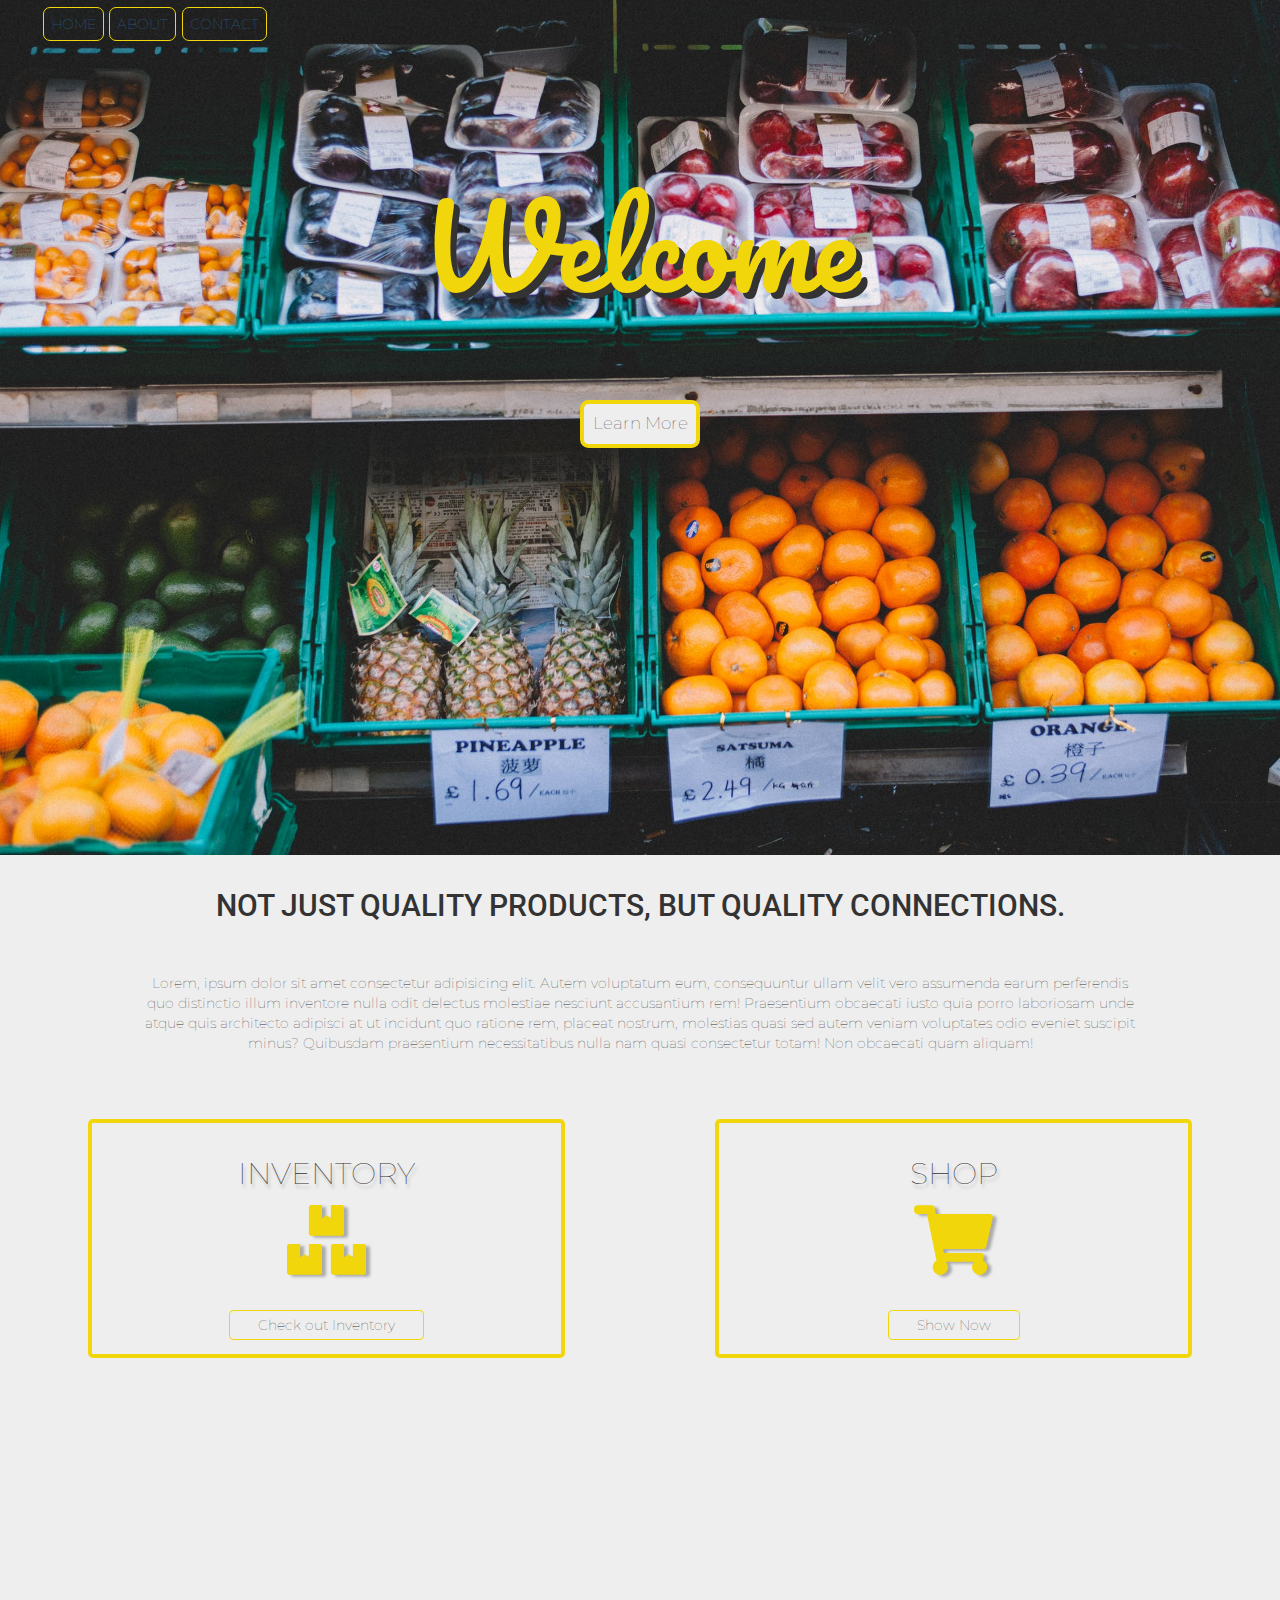
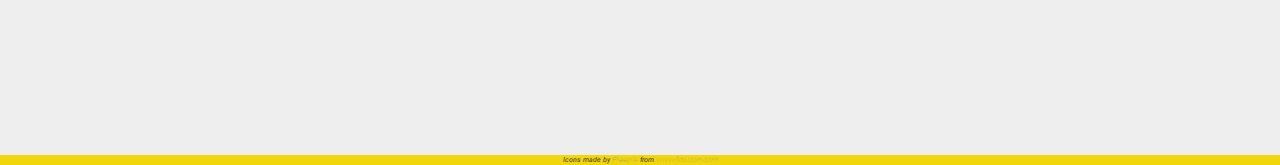
<file: directory/public/index.html>
<!DOCTYPE html>
<html lang="en">
<head>
    <meta charset="UTF-8">
    <meta name="viewport" content="width=device-width, initial-scale=1.0">
    <meta http-equiv="X-UA-Compatible" content="ie=edge">
    <title></title>
    <link rel="stylesheet" href="../../css/all.min.css">
    <link rel="stylesheet" href="../../css/bootstrap.min.css">
    <link rel="stylesheet" href="../../css/styles.css">
</head>
<body>
    <header>
        <nav>
            <ul> 
                <!-- JAVASCRIPT IS PROVIDING LINKS -->
            </ul>
        </nav>
        <section id="hero" class="center_center">
            <div>
                <h1>Welcome</h1>
                <button class="main_button">learn more</button>
            </div>
        </section>
    </header>
    <main id="content">
        <section class="center_center">
            <h2 class="text-uppercase text-center">Not just quality products, but quality connections.</h2>
            <hr>
            <p>Lorem, ipsum dolor sit amet consectetur adipisicing elit. Autem voluptatum eum, consequuntur ullam velit vero assumenda earum perferendis quo distinctio illum inventore nulla odit delectus molestiae nesciunt accusantium rem! Praesentium obcaecati iusto quia porro laboriosam unde atque quis architecto adipisci at ut incidunt quo ratione rem, placeat nostrum, molestias quasi sed autem veniam voluptates odio eveniet suscipit minus? Quibusdam praesentium necessitatibus nulla nam quasi consectetur totam! Non obcaecati quam aliquam!</p>
        </section>
        <div class="row">
            <section id="cards" class="col-md-12">
                <div class="col-md-6">
                    <div class="card center_center">
                        <h2>Inventory</h2>
                        <i class="fas fa-boxes fa-5x"></i>
                        <a href="../inventory.html" role="button">Check out Inventory</a>
                    </div>
                </div>
                <div class="col-md-6">
                    <div class="card center_center">
                        <h2>Shop</h2>
                        <i class="fas fa-shopping-cart fa-5x"></i>
                        <a href="../shopping-cart.html" role="button">Show Now</a>
                    </div>
                </div>
            </section>
        </div>
    </main>
    <footer class="center_center">
        <small id="iconsCredit">
            Icons made by <a href="https://www.flaticon.com/authors/freepik" title="Freepik">Freepik</a>
            from <a href="https://www.flaticon.com/" title="Flaticon">www.flaticon.com</a>
        </small>
    </footer>
    
    <script src="https://ajax.googleapis.com/ajax/libs/jquery/1.12.4/jquery.min.js"></script>
    <script src="../../js/app.js"></script>
</body>
</html>
</file>
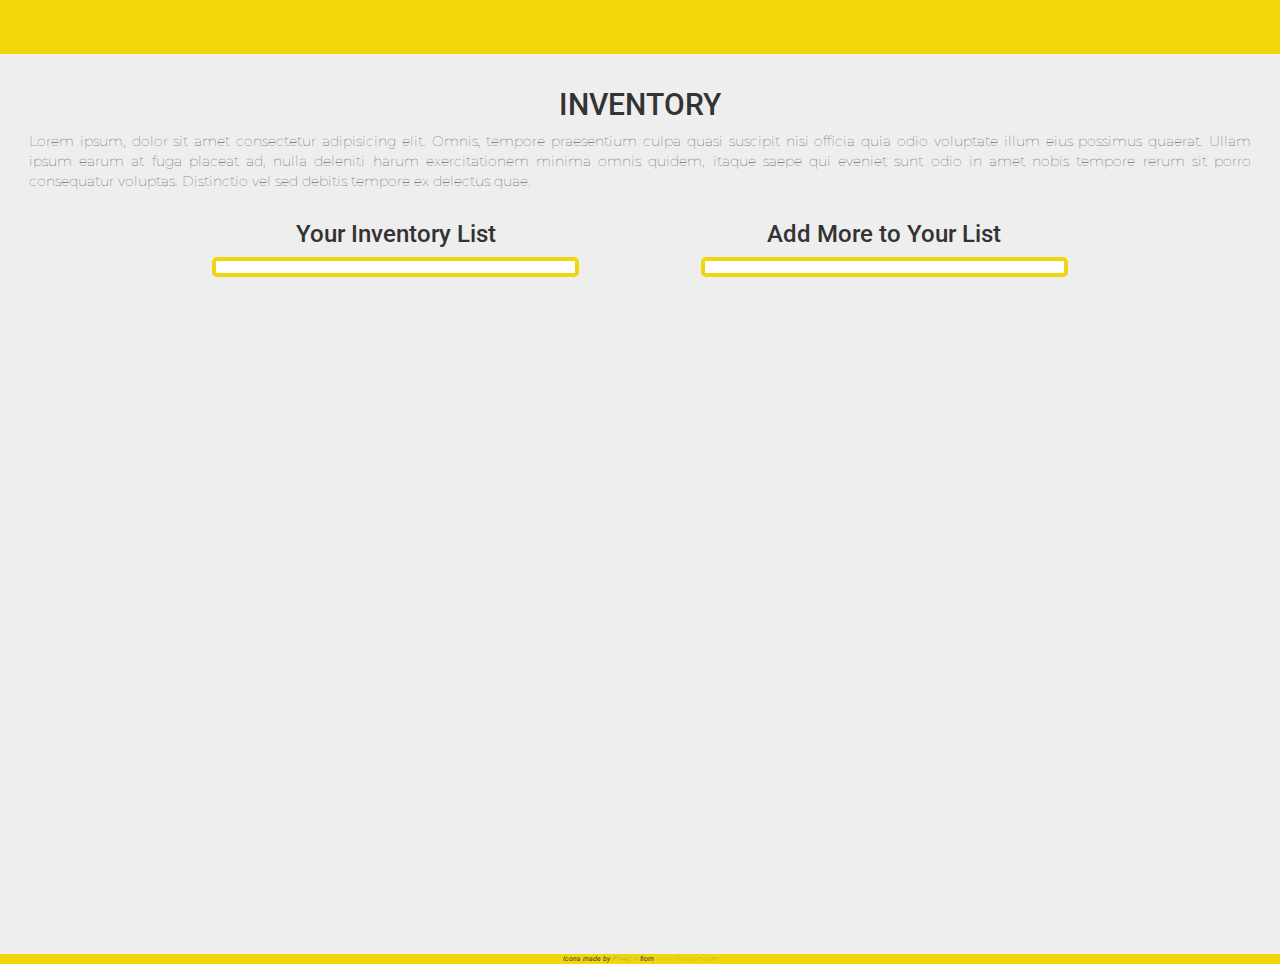
<file: directory/inventory.html>
<!DOCTYPE html>
<html lang="en">
    <head>
        <meta charset="UTF-8">
        <meta name="viewport" content="width=device-width, initial-scale=1.0">
        <meta http-equiv="X-UA-Compatible" content="ie=edge">
        <title></title>
        <link rel="stylesheet" href="../css/all.min.css">
        <link rel="stylesheet" href="../css/bootstrap.min.css">
        <link rel="stylesheet" href="../css/styles.css">
        <link rel="stylesheet" href="../css/inventory.css">
    </head>
    <body>
        <header>
            <nav>
                <ul>
                    <!-- JAVASCRIPT IS PROVIDING LINKS -->
                </ul>
            </nav>
        </header>
        <main id="content">
            <div class="col-md-12">
                <h2 class="text-center">INVENTORY</h2>
                <p class="text-justify">Lorem ipsum, dolor sit amet consectetur adipisicing elit. Omnis, tempore praesentium culpa quasi suscipit nisi officia quia odio voluptate illum eius possimus quaerat. Ullam ipsum earum at fuga placeat ad, nulla deleniti harum exercitationem minima omnis quidem, itaque saepe qui eveniet sunt odio in amet nobis tempore rerum sit porro consequatur voluptas. Distinctio vel sed debitis tempore ex delectus quae.</p>
                <section class="row" id="inventory">
                    <div class="col-md-6">
                        <h3 class="text-center">Your Inventory List</h3>
                        <div class="card" id="inventoryList">
                            
                        </div>
                    </div>
                    <div class="col-md-6">
                        <h3 class="text-center">Add More to Your List</h3>
                        <div class="card" id="inventoryForm">
                            
                        </div>
                    </div>
                </section>
            </div>
        </main>
        <footer class="center_center">
            <small id="iconsCredit">
                Icons made by <a href="https://www.flaticon.com/authors/freepik" title="Freepik">Freepik</a>
                from <a href="https://www.flaticon.com/" title="Flaticon">www.flaticon.com</a>
            </small>
        </footer>
        <script src="https://ajax.googleapis.com/ajax/libs/jquery/1.12.4/jquery.min.js"></script>
        <script src="../js/inventory.js"></script>
    </body>
</html>
</file>
<file: css/styles.css>
@import url('https://fonts.googleapis.com/css?family=Pacifico|Montserrat|Roboto&display=swap');

:root {
    --main_font: 'Roboto',
        sans-serif;
    --heading_font: 'Pacifico',
        cursive;
    --special_font: 'Montserrat',
    sans-serif;
    --main_color: #f1d60c;
    --accent_color: #eee;
    --big_text_shadow: 6px 6px 0px #333;
}

body {
    font-family: var(--main_font);
    top: 0;
    margin: 0;
    padding: 0;
    background-color: var(--accent_color);
}

 main#content, footer{
     width: 100%;
     margin: auto;
 }
main#content {
    height: 100vh;
    padding: 1em;
}
main section {
    text-align: justify;
    font-size: 1em;
    width: 80%;
    margin: auto;
}
main p {
    font-family: var(--special_font);
}
footer {
    background-color: var(--main_color);
}


#hero h1 {
    font-family: var(--heading_font);
    color: var(--main_color);
    font-size: 8em;
    text-shadow: var(--big_text_shadow);
    margin-top: -2em;
}

.card a {
    color: inherit;
    border: 0.1em solid var(--main_color);
    border-radius: 0.3em;
    color: #333;
    padding: 0.3em 2em;
    margin: 0 1em;
    display: grid;
}

.card a:hover {
    transform: scale(1.2);
    transition: all 0.25s 80ms;
    opacity: 0.5;
    border: 0.05em solid #333;
}
ul,
li, 
a, a:hover
 {
    list-style: none;
    text-decoration: none;
    
}

.center_center {
    display: grid;
    justify-content: center;
    align-items: center;
    text-align: center;
}

.main_button {
    font-family: 'Montserrat',
        sans-serif;
    border: 0.25em solid var(--main_color);
    border-radius: 0.5em;
    font-size: 1.2em;
    padding: 0.5em;
    text-transform: capitalize;
    background-color: var(--accent_color);
    transition: transform 0.5s 80ms;
}

.main_button:hover {
    transform: scale(1.10);
}

.nav_link {
    border: 1px solid var(--main_color);
    border-radius: 0.5em;
    text-transform: uppercase;
    color: var(--accent_color);
}

#iconsCredit {
    font-size: 0.5em;
    font-style: italic;
}

#hero {
    height: 95vh;
    width: 100%;
    background-image: url('../img/hero_2.jpeg');
    background-size: cover;
    display: grid;
    justify-content: center;
    align-items: center;
}

header .main_button {
    margin-top: 5em;
}

nav ul {
    position: absolute;
    top: 1em;
}

nav ul li {
    display: inline;
    margin: 0.2em 0.2em;
    padding: 0.5em;
    color: #fff;
}

nav ul li,
.nav_link,
.main_button,
p,
.card h2,
a, a:hover {
    font-weight: 100;
    font-family: var(--special_font);
}

i {
    color: var(--main_color);
    text-shadow: 4px 2px 3px #aaa;
    margin-bottom: 0.5em;
}
#cards {
    height: auto;
    padding: 1em;
    margin-top: 3em;
}
.card {
    border: 0.3em solid var(--main_color);
    border-radius: 5px;
    padding: 1em;
    width: 80%;
    margin: auto;
    text-align: center;
}

.card h2 {
    font-family: var(--special_font);
    text-transform: uppercase;
    text-shadow: 2px 4px 3px #aaa;
    margin-bottom: 0.5em;
}


/* .card {
    animation: bouncing 0.5s 0s infinite alternate both; /*cubic-bezier(0.1, 0.25, 0.1, 1)
}
*/

@keyframes bouncing {
    0% {
        bottom: 0;
        box-shadow: 0 0 5px rgba(0, 0, 0, 0.5);
    }

    100% {
        bottom: 50px;
        box-shadow: 0 50px 50px rgba(0, 0, 0, 0.1);
    }
}
</file>
<file: css/inventory.css>
header {
    height: 6vh;
    background-color: var(--main_color);
}
#inventory {
    margin: auto;
}
#inventory .card {
    max-height: 60vh;
    background-color: #fff;
    overflow: scroll;
    padding: 0.4em;
}

 .box {
    background-color: var(--accent_color);
    border: 1px solid #333;
}
</file>
<file: css/all.min.css>
.fa,.fab,.fal,.far,.fas{-moz-osx-font-smoothing:grayscale;-webkit-font-smoothing:antialiased;display:inline-block;font-style:normal;font-variant:normal;text-rendering:auto;line-height:1}.fa-lg{font-size:1.33333em;line-height:.75em;vertical-align:-.0667em}.fa-xs{font-size:.75em}.fa-sm{font-size:.875em}.fa-1x{font-size:1em}.fa-2x{font-size:2em}.fa-3x{font-size:3em}.fa-4x{font-size:4em}.fa-5x{font-size:5em}.fa-6x{font-size:6em}.fa-7x{font-size:7em}.fa-8x{font-size:8em}.fa-9x{font-size:9em}.fa-10x{font-size:10em}.fa-fw{text-align:center;width:1.25em}.fa-ul{list-style-type:none;margin-left:2.5em;padding-left:0}.fa-ul>li{position:relative}.fa-li{left:-2em;position:absolute;text-align:center;width:2em;line-height:inherit}.fa-border{border:.08em solid #eee;border-radius:.1em;padding:.2em .25em .15em}.fa-pull-left{float:left}.fa-pull-right{float:right}.fa.fa-pull-left,.fab.fa-pull-left,.fal.fa-pull-left,.far.fa-pull-left,.fas.fa-pull-left{margin-right:.3em}.fa.fa-pull-right,.fab.fa-pull-right,.fal.fa-pull-right,.far.fa-pull-right,.fas.fa-pull-right{margin-left:.3em}.fa-spin{animation:fa-spin 2s infinite linear}.fa-pulse{animation:fa-spin 1s infinite steps(8)}@keyframes fa-spin{0%{transform:rotate(0deg)}to{transform:rotate(1turn)}}.fa-rotate-90{-ms-filter:"progid:DXImageTransform.Microsoft.BasicImage(rotation=1)";transform:rotate(90deg)}.fa-rotate-180{-ms-filter:"progid:DXImageTransform.Microsoft.BasicImage(rotation=2)";transform:rotate(180deg)}.fa-rotate-270{-ms-filter:"progid:DXImageTransform.Microsoft.BasicImage(rotation=3)";transform:rotate(270deg)}.fa-flip-horizontal{-ms-filter:"progid:DXImageTransform.Microsoft.BasicImage(rotation=0, mirror=1)";transform:scaleX(-1)}.fa-flip-vertical{transform:scaleY(-1)}.fa-flip-horizontal.fa-flip-vertical,.fa-flip-vertical{-ms-filter:"progid:DXImageTransform.Microsoft.BasicImage(rotation=2, mirror=1)"}.fa-flip-horizontal.fa-flip-vertical{transform:scale(-1)}:root .fa-flip-horizontal,:root .fa-flip-vertical,:root .fa-rotate-90,:root .fa-rotate-180,:root .fa-rotate-270{filter:none}.fa-stack{display:inline-block;height:2em;line-height:2em;position:relative;vertical-align:middle;width:2.5em}.fa-stack-1x,.fa-stack-2x{left:0;position:absolute;text-align:center;width:100%}.fa-stack-1x{line-height:inherit}.fa-stack-2x{font-size:2em}.fa-inverse{color:#fff}.fa-500px:before{content:"\f26e"}.fa-accessible-icon:before{content:"\f368"}.fa-accusoft:before{content:"\f369"}.fa-acquisitions-incorporated:before{content:"\f6af"}.fa-ad:before{content:"\f641"}.fa-address-book:before{content:"\f2b9"}.fa-address-card:before{content:"\f2bb"}.fa-adjust:before{content:"\f042"}.fa-adn:before{content:"\f170"}.fa-adobe:before{content:"\f778"}.fa-adversal:before{content:"\f36a"}.fa-affiliatetheme:before{content:"\f36b"}.fa-air-freshener:before{content:"\f5d0"}.fa-algolia:before{content:"\f36c"}.fa-align-center:before{content:"\f037"}.fa-align-justify:before{content:"\f039"}.fa-align-left:before{content:"\f036"}.fa-align-right:before{content:"\f038"}.fa-alipay:before{content:"\f642"}.fa-allergies:before{content:"\f461"}.fa-amazon:before{content:"\f270"}.fa-amazon-pay:before{content:"\f42c"}.fa-ambulance:before{content:"\f0f9"}.fa-american-sign-language-interpreting:before{content:"\f2a3"}.fa-amilia:before{content:"\f36d"}.fa-anchor:before{content:"\f13d"}.fa-android:before{content:"\f17b"}.fa-angellist:before{content:"\f209"}.fa-angle-double-down:before{content:"\f103"}.fa-angle-double-left:before{content:"\f100"}.fa-angle-double-right:before{content:"\f101"}.fa-angle-double-up:before{content:"\f102"}.fa-angle-down:before{content:"\f107"}.fa-angle-left:before{content:"\f104"}.fa-angle-right:before{content:"\f105"}.fa-angle-up:before{content:"\f106"}.fa-angry:before{content:"\f556"}.fa-angrycreative:before{content:"\f36e"}.fa-angular:before{content:"\f420"}.fa-ankh:before{content:"\f644"}.fa-app-store:before{content:"\f36f"}.fa-app-store-ios:before{content:"\f370"}.fa-apper:before{content:"\f371"}.fa-apple:before{content:"\f179"}.fa-apple-alt:before{content:"\f5d1"}.fa-apple-pay:before{content:"\f415"}.fa-archive:before{content:"\f187"}.fa-archway:before{content:"\f557"}.fa-arrow-alt-circle-down:before{content:"\f358"}.fa-arrow-alt-circle-left:before{content:"\f359"}.fa-arrow-alt-circle-right:before{content:"\f35a"}.fa-arrow-alt-circle-up:before{content:"\f35b"}.fa-arrow-circle-down:before{content:"\f0ab"}.fa-arrow-circle-left:before{content:"\f0a8"}.fa-arrow-circle-right:before{content:"\f0a9"}.fa-arrow-circle-up:before{content:"\f0aa"}.fa-arrow-down:before{content:"\f063"}.fa-arrow-left:before{content:"\f060"}.fa-arrow-right:before{content:"\f061"}.fa-arrow-up:before{content:"\f062"}.fa-arrows-alt:before{content:"\f0b2"}.fa-arrows-alt-h:before{content:"\f337"}.fa-arrows-alt-v:before{content:"\f338"}.fa-artstation:before{content:"\f77a"}.fa-assistive-listening-systems:before{content:"\f2a2"}.fa-asterisk:before{content:"\f069"}.fa-asymmetrik:before{content:"\f372"}.fa-at:before{content:"\f1fa"}.fa-atlas:before{content:"\f558"}.fa-atlassian:before{content:"\f77b"}.fa-atom:before{content:"\f5d2"}.fa-audible:before{content:"\f373"}.fa-audio-description:before{content:"\f29e"}.fa-autoprefixer:before{content:"\f41c"}.fa-avianex:before{content:"\f374"}.fa-aviato:before{content:"\f421"}.fa-award:before{content:"\f559"}.fa-aws:before{content:"\f375"}.fa-baby:before{content:"\f77c"}.fa-baby-carriage:before{content:"\f77d"}.fa-backspace:before{content:"\f55a"}.fa-backward:before{content:"\f04a"}.fa-balance-scale:before{content:"\f24e"}.fa-ban:before{content:"\f05e"}.fa-band-aid:before{content:"\f462"}.fa-bandcamp:before{content:"\f2d5"}.fa-barcode:before{content:"\f02a"}.fa-bars:before{content:"\f0c9"}.fa-baseball-ball:before{content:"\f433"}.fa-basketball-ball:before{content:"\f434"}.fa-bath:before{content:"\f2cd"}.fa-battery-empty:before{content:"\f244"}.fa-battery-full:before{content:"\f240"}.fa-battery-half:before{content:"\f242"}.fa-battery-quarter:before{content:"\f243"}.fa-battery-three-quarters:before{content:"\f241"}.fa-bed:before{content:"\f236"}.fa-beer:before{content:"\f0fc"}.fa-behance:before{content:"\f1b4"}.fa-behance-square:before{content:"\f1b5"}.fa-bell:before{content:"\f0f3"}.fa-bell-slash:before{content:"\f1f6"}.fa-bezier-curve:before{content:"\f55b"}.fa-bible:before{content:"\f647"}.fa-bicycle:before{content:"\f206"}.fa-bimobject:before{content:"\f378"}.fa-binoculars:before{content:"\f1e5"}.fa-biohazard:before{content:"\f780"}.fa-birthday-cake:before{content:"\f1fd"}.fa-bitbucket:before{content:"\f171"}.fa-bitcoin:before{content:"\f379"}.fa-bity:before{content:"\f37a"}.fa-black-tie:before{content:"\f27e"}.fa-blackberry:before{content:"\f37b"}.fa-blender:before{content:"\f517"}.fa-blender-phone:before{content:"\f6b6"}.fa-blind:before{content:"\f29d"}.fa-blog:before{content:"\f781"}.fa-blogger:before{content:"\f37c"}.fa-blogger-b:before{content:"\f37d"}.fa-bluetooth:before{content:"\f293"}.fa-bluetooth-b:before{content:"\f294"}.fa-bold:before{content:"\f032"}.fa-bolt:before{content:"\f0e7"}.fa-bomb:before{content:"\f1e2"}.fa-bone:before{content:"\f5d7"}.fa-bong:before{content:"\f55c"}.fa-book:before{content:"\f02d"}.fa-book-dead:before{content:"\f6b7"}.fa-book-open:before{content:"\f518"}.fa-book-reader:before{content:"\f5da"}.fa-bookmark:before{content:"\f02e"}.fa-bowling-ball:before{content:"\f436"}.fa-box:before{content:"\f466"}.fa-box-open:before{content:"\f49e"}.fa-boxes:before{content:"\f468"}.fa-braille:before{content:"\f2a1"}.fa-brain:before{content:"\f5dc"}.fa-briefcase:before{content:"\f0b1"}.fa-briefcase-medical:before{content:"\f469"}.fa-broadcast-tower:before{content:"\f519"}.fa-broom:before{content:"\f51a"}.fa-brush:before{content:"\f55d"}.fa-btc:before{content:"\f15a"}.fa-bug:before{content:"\f188"}.fa-building:before{content:"\f1ad"}.fa-bullhorn:before{content:"\f0a1"}.fa-bullseye:before{content:"\f140"}.fa-burn:before{content:"\f46a"}.fa-buromobelexperte:before{content:"\f37f"}.fa-bus:before{content:"\f207"}.fa-bus-alt:before{content:"\f55e"}.fa-business-time:before{content:"\f64a"}.fa-buysellads:before{content:"\f20d"}.fa-calculator:before{content:"\f1ec"}.fa-calendar:before{content:"\f133"}.fa-calendar-alt:before{content:"\f073"}.fa-calendar-check:before{content:"\f274"}.fa-calendar-day:before{content:"\f783"}.fa-calendar-minus:before{content:"\f272"}.fa-calendar-plus:before{content:"\f271"}.fa-calendar-times:before{content:"\f273"}.fa-calendar-week:before{content:"\f784"}.fa-camera:before{content:"\f030"}.fa-camera-retro:before{content:"\f083"}.fa-campground:before{content:"\f6bb"}.fa-canadian-maple-leaf:before{content:"\f785"}.fa-candy-cane:before{content:"\f786"}.fa-cannabis:before{content:"\f55f"}.fa-capsules:before{content:"\f46b"}.fa-car:before{content:"\f1b9"}.fa-car-alt:before{content:"\f5de"}.fa-car-battery:before{content:"\f5df"}.fa-car-crash:before{content:"\f5e1"}.fa-car-side:before{content:"\f5e4"}.fa-caret-down:before{content:"\f0d7"}.fa-caret-left:before{content:"\f0d9"}.fa-caret-right:before{content:"\f0da"}.fa-caret-square-down:before{content:"\f150"}.fa-caret-square-left:before{content:"\f191"}.fa-caret-square-right:before{content:"\f152"}.fa-caret-square-up:before{content:"\f151"}.fa-caret-up:before{content:"\f0d8"}.fa-carrot:before{content:"\f787"}.fa-cart-arrow-down:before{content:"\f218"}.fa-cart-plus:before{content:"\f217"}.fa-cash-register:before{content:"\f788"}.fa-cat:before{content:"\f6be"}.fa-cc-amazon-pay:before{content:"\f42d"}.fa-cc-amex:before{content:"\f1f3"}.fa-cc-apple-pay:before{content:"\f416"}.fa-cc-diners-club:before{content:"\f24c"}.fa-cc-discover:before{content:"\f1f2"}.fa-cc-jcb:before{content:"\f24b"}.fa-cc-mastercard:before{content:"\f1f1"}.fa-cc-paypal:before{content:"\f1f4"}.fa-cc-stripe:before{content:"\f1f5"}.fa-cc-visa:before{content:"\f1f0"}.fa-centercode:before{content:"\f380"}.fa-centos:before{content:"\f789"}.fa-certificate:before{content:"\f0a3"}.fa-chair:before{content:"\f6c0"}.fa-chalkboard:before{content:"\f51b"}.fa-chalkboard-teacher:before{content:"\f51c"}.fa-charging-station:before{content:"\f5e7"}.fa-chart-area:before{content:"\f1fe"}.fa-chart-bar:before{content:"\f080"}.fa-chart-line:before{content:"\f201"}.fa-chart-pie:before{content:"\f200"}.fa-check:before{content:"\f00c"}.fa-check-circle:before{content:"\f058"}.fa-check-double:before{content:"\f560"}.fa-check-square:before{content:"\f14a"}.fa-chess:before{content:"\f439"}.fa-chess-bishop:before{content:"\f43a"}.fa-chess-board:before{content:"\f43c"}.fa-chess-king:before{content:"\f43f"}.fa-chess-knight:before{content:"\f441"}.fa-chess-pawn:before{content:"\f443"}.fa-chess-queen:before{content:"\f445"}.fa-chess-rook:before{content:"\f447"}.fa-chevron-circle-down:before{content:"\f13a"}.fa-chevron-circle-left:before{content:"\f137"}.fa-chevron-circle-right:before{content:"\f138"}.fa-chevron-circle-up:before{content:"\f139"}.fa-chevron-down:before{content:"\f078"}.fa-chevron-left:before{content:"\f053"}.fa-chevron-right:before{content:"\f054"}.fa-chevron-up:before{content:"\f077"}.fa-child:before{content:"\f1ae"}.fa-chrome:before{content:"\f268"}.fa-church:before{content:"\f51d"}.fa-circle:before{content:"\f111"}.fa-circle-notch:before{content:"\f1ce"}.fa-city:before{content:"\f64f"}.fa-clipboard:before{content:"\f328"}.fa-clipboard-check:before{content:"\f46c"}.fa-clipboard-list:before{content:"\f46d"}.fa-clock:before{content:"\f017"}.fa-clone:before{content:"\f24d"}.fa-closed-captioning:before{content:"\f20a"}.fa-cloud:before{content:"\f0c2"}.fa-cloud-download-alt:before{content:"\f381"}.fa-cloud-meatball:before{content:"\f73b"}.fa-cloud-moon:before{content:"\f6c3"}.fa-cloud-moon-rain:before{content:"\f73c"}.fa-cloud-rain:before{content:"\f73d"}.fa-cloud-showers-heavy:before{content:"\f740"}.fa-cloud-sun:before{content:"\f6c4"}.fa-cloud-sun-rain:before{content:"\f743"}.fa-cloud-upload-alt:before{content:"\f382"}.fa-cloudscale:before{content:"\f383"}.fa-cloudsmith:before{content:"\f384"}.fa-cloudversify:before{content:"\f385"}.fa-cocktail:before{content:"\f561"}.fa-code:before{content:"\f121"}.fa-code-branch:before{content:"\f126"}.fa-codepen:before{content:"\f1cb"}.fa-codiepie:before{content:"\f284"}.fa-coffee:before{content:"\f0f4"}.fa-cog:before{content:"\f013"}.fa-cogs:before{content:"\f085"}.fa-coins:before{content:"\f51e"}.fa-columns:before{content:"\f0db"}.fa-comment:before{content:"\f075"}.fa-comment-alt:before{content:"\f27a"}.fa-comment-dollar:before{content:"\f651"}.fa-comment-dots:before{content:"\f4ad"}.fa-comment-slash:before{content:"\f4b3"}.fa-comments:before{content:"\f086"}.fa-comments-dollar:before{content:"\f653"}.fa-compact-disc:before{content:"\f51f"}.fa-compass:before{content:"\f14e"}.fa-compress:before{content:"\f066"}.fa-compress-arrows-alt:before{content:"\f78c"}.fa-concierge-bell:before{content:"\f562"}.fa-confluence:before{content:"\f78d"}.fa-connectdevelop:before{content:"\f20e"}.fa-contao:before{content:"\f26d"}.fa-cookie:before{content:"\f563"}.fa-cookie-bite:before{content:"\f564"}.fa-copy:before{content:"\f0c5"}.fa-copyright:before{content:"\f1f9"}.fa-couch:before{content:"\f4b8"}.fa-cpanel:before{content:"\f388"}.fa-creative-commons:before{content:"\f25e"}.fa-creative-commons-by:before{content:"\f4e7"}.fa-creative-commons-nc:before{content:"\f4e8"}.fa-creative-commons-nc-eu:before{content:"\f4e9"}.fa-creative-commons-nc-jp:before{content:"\f4ea"}.fa-creative-commons-nd:before{content:"\f4eb"}.fa-creative-commons-pd:before{content:"\f4ec"}.fa-creative-commons-pd-alt:before{content:"\f4ed"}.fa-creative-commons-remix:before{content:"\f4ee"}.fa-creative-commons-sa:before{content:"\f4ef"}.fa-creative-commons-sampling:before{content:"\f4f0"}.fa-creative-commons-sampling-plus:before{content:"\f4f1"}.fa-creative-commons-share:before{content:"\f4f2"}.fa-creative-commons-zero:before{content:"\f4f3"}.fa-credit-card:before{content:"\f09d"}.fa-critical-role:before{content:"\f6c9"}.fa-crop:before{content:"\f125"}.fa-crop-alt:before{content:"\f565"}.fa-cross:before{content:"\f654"}.fa-crosshairs:before{content:"\f05b"}.fa-crow:before{content:"\f520"}.fa-crown:before{content:"\f521"}.fa-css3:before{content:"\f13c"}.fa-css3-alt:before{content:"\f38b"}.fa-cube:before{content:"\f1b2"}.fa-cubes:before{content:"\f1b3"}.fa-cut:before{content:"\f0c4"}.fa-cuttlefish:before{content:"\f38c"}.fa-d-and-d:before{content:"\f38d"}.fa-d-and-d-beyond:before{content:"\f6ca"}.fa-dashcube:before{content:"\f210"}.fa-database:before{content:"\f1c0"}.fa-deaf:before{content:"\f2a4"}.fa-delicious:before{content:"\f1a5"}.fa-democrat:before{content:"\f747"}.fa-deploydog:before{content:"\f38e"}.fa-deskpro:before{content:"\f38f"}.fa-desktop:before{content:"\f108"}.fa-dev:before{content:"\f6cc"}.fa-deviantart:before{content:"\f1bd"}.fa-dharmachakra:before{content:"\f655"}.fa-dhl:before{content:"\f790"}.fa-diagnoses:before{content:"\f470"}.fa-diaspora:before{content:"\f791"}.fa-dice:before{content:"\f522"}.fa-dice-d20:before{content:"\f6cf"}.fa-dice-d6:before{content:"\f6d1"}.fa-dice-five:before{content:"\f523"}.fa-dice-four:before{content:"\f524"}.fa-dice-one:before{content:"\f525"}.fa-dice-six:before{content:"\f526"}.fa-dice-three:before{content:"\f527"}.fa-dice-two:before{content:"\f528"}.fa-digg:before{content:"\f1a6"}.fa-digital-ocean:before{content:"\f391"}.fa-digital-tachograph:before{content:"\f566"}.fa-directions:before{content:"\f5eb"}.fa-discord:before{content:"\f392"}.fa-discourse:before{content:"\f393"}.fa-divide:before{content:"\f529"}.fa-dizzy:before{content:"\f567"}.fa-dna:before{content:"\f471"}.fa-dochub:before{content:"\f394"}.fa-docker:before{content:"\f395"}.fa-dog:before{content:"\f6d3"}.fa-dollar-sign:before{content:"\f155"}.fa-dolly:before{content:"\f472"}.fa-dolly-flatbed:before{content:"\f474"}.fa-donate:before{content:"\f4b9"}.fa-door-closed:before{content:"\f52a"}.fa-door-open:before{content:"\f52b"}.fa-dot-circle:before{content:"\f192"}.fa-dove:before{content:"\f4ba"}.fa-download:before{content:"\f019"}.fa-draft2digital:before{content:"\f396"}.fa-drafting-compass:before{content:"\f568"}.fa-dragon:before{content:"\f6d5"}.fa-draw-polygon:before{content:"\f5ee"}.fa-dribbble:before{content:"\f17d"}.fa-dribbble-square:before{content:"\f397"}.fa-dropbox:before{content:"\f16b"}.fa-drum:before{content:"\f569"}.fa-drum-steelpan:before{content:"\f56a"}.fa-drumstick-bite:before{content:"\f6d7"}.fa-drupal:before{content:"\f1a9"}.fa-dumbbell:before{content:"\f44b"}.fa-dumpster:before{content:"\f793"}.fa-dumpster-fire:before{content:"\f794"}.fa-dungeon:before{content:"\f6d9"}.fa-dyalog:before{content:"\f399"}.fa-earlybirds:before{content:"\f39a"}.fa-ebay:before{content:"\f4f4"}.fa-edge:before{content:"\f282"}.fa-edit:before{content:"\f044"}.fa-eject:before{content:"\f052"}.fa-elementor:before{content:"\f430"}.fa-ellipsis-h:before{content:"\f141"}.fa-ellipsis-v:before{content:"\f142"}.fa-ello:before{content:"\f5f1"}.fa-ember:before{content:"\f423"}.fa-empire:before{content:"\f1d1"}.fa-envelope:before{content:"\f0e0"}.fa-envelope-open:before{content:"\f2b6"}.fa-envelope-open-text:before{content:"\f658"}.fa-envelope-square:before{content:"\f199"}.fa-envira:before{content:"\f299"}.fa-equals:before{content:"\f52c"}.fa-eraser:before{content:"\f12d"}.fa-erlang:before{content:"\f39d"}.fa-ethereum:before{content:"\f42e"}.fa-ethernet:before{content:"\f796"}.fa-etsy:before{content:"\f2d7"}.fa-euro-sign:before{content:"\f153"}.fa-exchange-alt:before{content:"\f362"}.fa-exclamation:before{content:"\f12a"}.fa-exclamation-circle:before{content:"\f06a"}.fa-exclamation-triangle:before{content:"\f071"}.fa-expand:before{content:"\f065"}.fa-expand-arrows-alt:before{content:"\f31e"}.fa-expeditedssl:before{content:"\f23e"}.fa-external-link-alt:before{content:"\f35d"}.fa-external-link-square-alt:before{content:"\f360"}.fa-eye:before{content:"\f06e"}.fa-eye-dropper:before{content:"\f1fb"}.fa-eye-slash:before{content:"\f070"}.fa-facebook:before{content:"\f09a"}.fa-facebook-f:before{content:"\f39e"}.fa-facebook-messenger:before{content:"\f39f"}.fa-facebook-square:before{content:"\f082"}.fa-fantasy-flight-games:before{content:"\f6dc"}.fa-fast-backward:before{content:"\f049"}.fa-fast-forward:before{content:"\f050"}.fa-fax:before{content:"\f1ac"}.fa-feather:before{content:"\f52d"}.fa-feather-alt:before{content:"\f56b"}.fa-fedex:before{content:"\f797"}.fa-fedora:before{content:"\f798"}.fa-female:before{content:"\f182"}.fa-fighter-jet:before{content:"\f0fb"}.fa-figma:before{content:"\f799"}.fa-file:before{content:"\f15b"}.fa-file-alt:before{content:"\f15c"}.fa-file-archive:before{content:"\f1c6"}.fa-file-audio:before{content:"\f1c7"}.fa-file-code:before{content:"\f1c9"}.fa-file-contract:before{content:"\f56c"}.fa-file-csv:before{content:"\f6dd"}.fa-file-download:before{content:"\f56d"}.fa-file-excel:before{content:"\f1c3"}.fa-file-export:before{content:"\f56e"}.fa-file-image:before{content:"\f1c5"}.fa-file-import:before{content:"\f56f"}.fa-file-invoice:before{content:"\f570"}.fa-file-invoice-dollar:before{content:"\f571"}.fa-file-medical:before{content:"\f477"}.fa-file-medical-alt:before{content:"\f478"}.fa-file-pdf:before{content:"\f1c1"}.fa-file-powerpoint:before{content:"\f1c4"}.fa-file-prescription:before{content:"\f572"}.fa-file-signature:before{content:"\f573"}.fa-file-upload:before{content:"\f574"}.fa-file-video:before{content:"\f1c8"}.fa-file-word:before{content:"\f1c2"}.fa-fill:before{content:"\f575"}.fa-fill-drip:before{content:"\f576"}.fa-film:before{content:"\f008"}.fa-filter:before{content:"\f0b0"}.fa-fingerprint:before{content:"\f577"}.fa-fire:before{content:"\f06d"}.fa-fire-alt:before{content:"\f7e4"}.fa-fire-extinguisher:before{content:"\f134"}.fa-firefox:before{content:"\f269"}.fa-first-aid:before{content:"\f479"}.fa-first-order:before{content:"\f2b0"}.fa-first-order-alt:before{content:"\f50a"}.fa-firstdraft:before{content:"\f3a1"}.fa-fish:before{content:"\f578"}.fa-fist-raised:before{content:"\f6de"}.fa-flag:before{content:"\f024"}.fa-flag-checkered:before{content:"\f11e"}.fa-flag-usa:before{content:"\f74d"}.fa-flask:before{content:"\f0c3"}.fa-flickr:before{content:"\f16e"}.fa-flipboard:before{content:"\f44d"}.fa-flushed:before{content:"\f579"}.fa-fly:before{content:"\f417"}.fa-folder:before{content:"\f07b"}.fa-folder-minus:before{content:"\f65d"}.fa-folder-open:before{content:"\f07c"}.fa-folder-plus:before{content:"\f65e"}.fa-font:before{content:"\f031"}.fa-font-awesome:before{content:"\f2b4"}.fa-font-awesome-alt:before{content:"\f35c"}.fa-font-awesome-flag:before{content:"\f425"}.fa-font-awesome-logo-full:before{content:"\f4e6"}.fa-fonticons:before{content:"\f280"}.fa-fonticons-fi:before{content:"\f3a2"}.fa-football-ball:before{content:"\f44e"}.fa-fort-awesome:before{content:"\f286"}.fa-fort-awesome-alt:before{content:"\f3a3"}.fa-forumbee:before{content:"\f211"}.fa-forward:before{content:"\f04e"}.fa-foursquare:before{content:"\f180"}.fa-free-code-camp:before{content:"\f2c5"}.fa-freebsd:before{content:"\f3a4"}.fa-frog:before{content:"\f52e"}.fa-frown:before{content:"\f119"}.fa-frown-open:before{content:"\f57a"}.fa-fulcrum:before{content:"\f50b"}.fa-funnel-dollar:before{content:"\f662"}.fa-futbol:before{content:"\f1e3"}.fa-galactic-republic:before{content:"\f50c"}.fa-galactic-senate:before{content:"\f50d"}.fa-gamepad:before{content:"\f11b"}.fa-gas-pump:before{content:"\f52f"}.fa-gavel:before{content:"\f0e3"}.fa-gem:before{content:"\f3a5"}.fa-genderless:before{content:"\f22d"}.fa-get-pocket:before{content:"\f265"}.fa-gg:before{content:"\f260"}.fa-gg-circle:before{content:"\f261"}.fa-ghost:before{content:"\f6e2"}.fa-gift:before{content:"\f06b"}.fa-gifts:before{content:"\f79c"}.fa-git:before{content:"\f1d3"}.fa-git-square:before{content:"\f1d2"}.fa-github:before{content:"\f09b"}.fa-github-alt:before{content:"\f113"}.fa-github-square:before{content:"\f092"}.fa-gitkraken:before{content:"\f3a6"}.fa-gitlab:before{content:"\f296"}.fa-gitter:before{content:"\f426"}.fa-glass-cheers:before{content:"\f79f"}.fa-glass-martini:before{content:"\f000"}.fa-glass-martini-alt:before{content:"\f57b"}.fa-glass-whiskey:before{content:"\f7a0"}.fa-glasses:before{content:"\f530"}.fa-glide:before{content:"\f2a5"}.fa-glide-g:before{content:"\f2a6"}.fa-globe:before{content:"\f0ac"}.fa-globe-africa:before{content:"\f57c"}.fa-globe-americas:before{content:"\f57d"}.fa-globe-asia:before{content:"\f57e"}.fa-globe-europe:before{content:"\f7a2"}.fa-gofore:before{content:"\f3a7"}.fa-golf-ball:before{content:"\f450"}.fa-goodreads:before{content:"\f3a8"}.fa-goodreads-g:before{content:"\f3a9"}.fa-google:before{content:"\f1a0"}.fa-google-drive:before{content:"\f3aa"}.fa-google-play:before{content:"\f3ab"}.fa-google-plus:before{content:"\f2b3"}.fa-google-plus-g:before{content:"\f0d5"}.fa-google-plus-square:before{content:"\f0d4"}.fa-google-wallet:before{content:"\f1ee"}.fa-gopuram:before{content:"\f664"}.fa-graduation-cap:before{content:"\f19d"}.fa-gratipay:before{content:"\f184"}.fa-grav:before{content:"\f2d6"}.fa-greater-than:before{content:"\f531"}.fa-greater-than-equal:before{content:"\f532"}.fa-grimace:before{content:"\f57f"}.fa-grin:before{content:"\f580"}.fa-grin-alt:before{content:"\f581"}.fa-grin-beam:before{content:"\f582"}.fa-grin-beam-sweat:before{content:"\f583"}.fa-grin-hearts:before{content:"\f584"}.fa-grin-squint:before{content:"\f585"}.fa-grin-squint-tears:before{content:"\f586"}.fa-grin-stars:before{content:"\f587"}.fa-grin-tears:before{content:"\f588"}.fa-grin-tongue:before{content:"\f589"}.fa-grin-tongue-squint:before{content:"\f58a"}.fa-grin-tongue-wink:before{content:"\f58b"}.fa-grin-wink:before{content:"\f58c"}.fa-grip-horizontal:before{content:"\f58d"}.fa-grip-lines:before{content:"\f7a4"}.fa-grip-lines-vertical:before{content:"\f7a5"}.fa-grip-vertical:before{content:"\f58e"}.fa-gripfire:before{content:"\f3ac"}.fa-grunt:before{content:"\f3ad"}.fa-guitar:before{content:"\f7a6"}.fa-gulp:before{content:"\f3ae"}.fa-h-square:before{content:"\f0fd"}.fa-hacker-news:before{content:"\f1d4"}.fa-hacker-news-square:before{content:"\f3af"}.fa-hackerrank:before{content:"\f5f7"}.fa-hammer:before{content:"\f6e3"}.fa-hamsa:before{content:"\f665"}.fa-hand-holding:before{content:"\f4bd"}.fa-hand-holding-heart:before{content:"\f4be"}.fa-hand-holding-usd:before{content:"\f4c0"}.fa-hand-lizard:before{content:"\f258"}.fa-hand-paper:before{content:"\f256"}.fa-hand-peace:before{content:"\f25b"}.fa-hand-point-down:before{content:"\f0a7"}.fa-hand-point-left:before{content:"\f0a5"}.fa-hand-point-right:before{content:"\f0a4"}.fa-hand-point-up:before{content:"\f0a6"}.fa-hand-pointer:before{content:"\f25a"}.fa-hand-rock:before{content:"\f255"}.fa-hand-scissors:before{content:"\f257"}.fa-hand-spock:before{content:"\f259"}.fa-hands:before{content:"\f4c2"}.fa-hands-helping:before{content:"\f4c4"}.fa-handshake:before{content:"\f2b5"}.fa-hanukiah:before{content:"\f6e6"}.fa-hashtag:before{content:"\f292"}.fa-hat-wizard:before{content:"\f6e8"}.fa-haykal:before{content:"\f666"}.fa-hdd:before{content:"\f0a0"}.fa-heading:before{content:"\f1dc"}.fa-headphones:before{content:"\f025"}.fa-headphones-alt:before{content:"\f58f"}.fa-headset:before{content:"\f590"}.fa-heart:before{content:"\f004"}.fa-heart-broken:before{content:"\f7a9"}.fa-heartbeat:before{content:"\f21e"}.fa-helicopter:before{content:"\f533"}.fa-highlighter:before{content:"\f591"}.fa-hiking:before{content:"\f6ec"}.fa-hippo:before{content:"\f6ed"}.fa-hips:before{content:"\f452"}.fa-hire-a-helper:before{content:"\f3b0"}.fa-history:before{content:"\f1da"}.fa-hockey-puck:before{content:"\f453"}.fa-holly-berry:before{content:"\f7aa"}.fa-home:before{content:"\f015"}.fa-hooli:before{content:"\f427"}.fa-hornbill:before{content:"\f592"}.fa-horse:before{content:"\f6f0"}.fa-horse-head:before{content:"\f7ab"}.fa-hospital:before{content:"\f0f8"}.fa-hospital-alt:before{content:"\f47d"}.fa-hospital-symbol:before{content:"\f47e"}.fa-hot-tub:before{content:"\f593"}.fa-hotel:before{content:"\f594"}.fa-hotjar:before{content:"\f3b1"}.fa-hourglass:before{content:"\f254"}.fa-hourglass-end:before{content:"\f253"}.fa-hourglass-half:before{content:"\f252"}.fa-hourglass-start:before{content:"\f251"}.fa-house-damage:before{content:"\f6f1"}.fa-houzz:before{content:"\f27c"}.fa-hryvnia:before{content:"\f6f2"}.fa-html5:before{content:"\f13b"}.fa-hubspot:before{content:"\f3b2"}.fa-i-cursor:before{content:"\f246"}.fa-icicles:before{content:"\f7ad"}.fa-id-badge:before{content:"\f2c1"}.fa-id-card:before{content:"\f2c2"}.fa-id-card-alt:before{content:"\f47f"}.fa-igloo:before{content:"\f7ae"}.fa-image:before{content:"\f03e"}.fa-images:before{content:"\f302"}.fa-imdb:before{content:"\f2d8"}.fa-inbox:before{content:"\f01c"}.fa-indent:before{content:"\f03c"}.fa-industry:before{content:"\f275"}.fa-infinity:before{content:"\f534"}.fa-info:before{content:"\f129"}.fa-info-circle:before{content:"\f05a"}.fa-instagram:before{content:"\f16d"}.fa-intercom:before{content:"\f7af"}.fa-internet-explorer:before{content:"\f26b"}.fa-invision:before{content:"\f7b0"}.fa-ioxhost:before{content:"\f208"}.fa-italic:before{content:"\f033"}.fa-itunes:before{content:"\f3b4"}.fa-itunes-note:before{content:"\f3b5"}.fa-java:before{content:"\f4e4"}.fa-jedi:before{content:"\f669"}.fa-jedi-order:before{content:"\f50e"}.fa-jenkins:before{content:"\f3b6"}.fa-jira:before{content:"\f7b1"}.fa-joget:before{content:"\f3b7"}.fa-joint:before{content:"\f595"}.fa-joomla:before{content:"\f1aa"}.fa-journal-whills:before{content:"\f66a"}.fa-js:before{content:"\f3b8"}.fa-js-square:before{content:"\f3b9"}.fa-jsfiddle:before{content:"\f1cc"}.fa-kaaba:before{content:"\f66b"}.fa-kaggle:before{content:"\f5fa"}.fa-key:before{content:"\f084"}.fa-keybase:before{content:"\f4f5"}.fa-keyboard:before{content:"\f11c"}.fa-keycdn:before{content:"\f3ba"}.fa-khanda:before{content:"\f66d"}.fa-kickstarter:before{content:"\f3bb"}.fa-kickstarter-k:before{content:"\f3bc"}.fa-kiss:before{content:"\f596"}.fa-kiss-beam:before{content:"\f597"}.fa-kiss-wink-heart:before{content:"\f598"}.fa-kiwi-bird:before{content:"\f535"}.fa-korvue:before{content:"\f42f"}.fa-landmark:before{content:"\f66f"}.fa-language:before{content:"\f1ab"}.fa-laptop:before{content:"\f109"}.fa-laptop-code:before{content:"\f5fc"}.fa-laravel:before{content:"\f3bd"}.fa-lastfm:before{content:"\f202"}.fa-lastfm-square:before{content:"\f203"}.fa-laugh:before{content:"\f599"}.fa-laugh-beam:before{content:"\f59a"}.fa-laugh-squint:before{content:"\f59b"}.fa-laugh-wink:before{content:"\f59c"}.fa-layer-group:before{content:"\f5fd"}.fa-leaf:before{content:"\f06c"}.fa-leanpub:before{content:"\f212"}.fa-lemon:before{content:"\f094"}.fa-less:before{content:"\f41d"}.fa-less-than:before{content:"\f536"}.fa-less-than-equal:before{content:"\f537"}.fa-level-down-alt:before{content:"\f3be"}.fa-level-up-alt:before{content:"\f3bf"}.fa-life-ring:before{content:"\f1cd"}.fa-lightbulb:before{content:"\f0eb"}.fa-line:before{content:"\f3c0"}.fa-link:before{content:"\f0c1"}.fa-linkedin:before{content:"\f08c"}.fa-linkedin-in:before{content:"\f0e1"}.fa-linode:before{content:"\f2b8"}.fa-linux:before{content:"\f17c"}.fa-lira-sign:before{content:"\f195"}.fa-list:before{content:"\f03a"}.fa-list-alt:before{content:"\f022"}.fa-list-ol:before{content:"\f0cb"}.fa-list-ul:before{content:"\f0ca"}.fa-location-arrow:before{content:"\f124"}.fa-lock:before{content:"\f023"}.fa-lock-open:before{content:"\f3c1"}.fa-long-arrow-alt-down:before{content:"\f309"}.fa-long-arrow-alt-left:before{content:"\f30a"}.fa-long-arrow-alt-right:before{content:"\f30b"}.fa-long-arrow-alt-up:before{content:"\f30c"}.fa-low-vision:before{content:"\f2a8"}.fa-luggage-cart:before{content:"\f59d"}.fa-lyft:before{content:"\f3c3"}.fa-magento:before{content:"\f3c4"}.fa-magic:before{content:"\f0d0"}.fa-magnet:before{content:"\f076"}.fa-mail-bulk:before{content:"\f674"}.fa-mailchimp:before{content:"\f59e"}.fa-male:before{content:"\f183"}.fa-mandalorian:before{content:"\f50f"}.fa-map:before{content:"\f279"}.fa-map-marked:before{content:"\f59f"}.fa-map-marked-alt:before{content:"\f5a0"}.fa-map-marker:before{content:"\f041"}.fa-map-marker-alt:before{content:"\f3c5"}.fa-map-pin:before{content:"\f276"}.fa-map-signs:before{content:"\f277"}.fa-markdown:before{content:"\f60f"}.fa-marker:before{content:"\f5a1"}.fa-mars:before{content:"\f222"}.fa-mars-double:before{content:"\f227"}.fa-mars-stroke:before{content:"\f229"}.fa-mars-stroke-h:before{content:"\f22b"}.fa-mars-stroke-v:before{content:"\f22a"}.fa-mask:before{content:"\f6fa"}.fa-mastodon:before{content:"\f4f6"}.fa-maxcdn:before{content:"\f136"}.fa-medal:before{content:"\f5a2"}.fa-medapps:before{content:"\f3c6"}.fa-medium:before{content:"\f23a"}.fa-medium-m:before{content:"\f3c7"}.fa-medkit:before{content:"\f0fa"}.fa-medrt:before{content:"\f3c8"}.fa-meetup:before{content:"\f2e0"}.fa-megaport:before{content:"\f5a3"}.fa-meh:before{content:"\f11a"}.fa-meh-blank:before{content:"\f5a4"}.fa-meh-rolling-eyes:before{content:"\f5a5"}.fa-memory:before{content:"\f538"}.fa-mendeley:before{content:"\f7b3"}.fa-menorah:before{content:"\f676"}.fa-mercury:before{content:"\f223"}.fa-meteor:before{content:"\f753"}.fa-microchip:before{content:"\f2db"}.fa-microphone:before{content:"\f130"}.fa-microphone-alt:before{content:"\f3c9"}.fa-microphone-alt-slash:before{content:"\f539"}.fa-microphone-slash:before{content:"\f131"}.fa-microscope:before{content:"\f610"}.fa-microsoft:before{content:"\f3ca"}.fa-minus:before{content:"\f068"}.fa-minus-circle:before{content:"\f056"}.fa-minus-square:before{content:"\f146"}.fa-mitten:before{content:"\f7b5"}.fa-mix:before{content:"\f3cb"}.fa-mixcloud:before{content:"\f289"}.fa-mizuni:before{content:"\f3cc"}.fa-mobile:before{content:"\f10b"}.fa-mobile-alt:before{content:"\f3cd"}.fa-modx:before{content:"\f285"}.fa-monero:before{content:"\f3d0"}.fa-money-bill:before{content:"\f0d6"}.fa-money-bill-alt:before{content:"\f3d1"}.fa-money-bill-wave:before{content:"\f53a"}.fa-money-bill-wave-alt:before{content:"\f53b"}.fa-money-check:before{content:"\f53c"}.fa-money-check-alt:before{content:"\f53d"}.fa-monument:before{content:"\f5a6"}.fa-moon:before{content:"\f186"}.fa-mortar-pestle:before{content:"\f5a7"}.fa-mosque:before{content:"\f678"}.fa-motorcycle:before{content:"\f21c"}.fa-mountain:before{content:"\f6fc"}.fa-mouse-pointer:before{content:"\f245"}.fa-mug-hot:before{content:"\f7b6"}.fa-music:before{content:"\f001"}.fa-napster:before{content:"\f3d2"}.fa-neos:before{content:"\f612"}.fa-network-wired:before{content:"\f6ff"}.fa-neuter:before{content:"\f22c"}.fa-newspaper:before{content:"\f1ea"}.fa-nimblr:before{content:"\f5a8"}.fa-nintendo-switch:before{content:"\f418"}.fa-node:before{content:"\f419"}.fa-node-js:before{content:"\f3d3"}.fa-not-equal:before{content:"\f53e"}.fa-notes-medical:before{content:"\f481"}.fa-npm:before{content:"\f3d4"}.fa-ns8:before{content:"\f3d5"}.fa-nutritionix:before{content:"\f3d6"}.fa-object-group:before{content:"\f247"}.fa-object-ungroup:before{content:"\f248"}.fa-odnoklassniki:before{content:"\f263"}.fa-odnoklassniki-square:before{content:"\f264"}.fa-oil-can:before{content:"\f613"}.fa-old-republic:before{content:"\f510"}.fa-om:before{content:"\f679"}.fa-opencart:before{content:"\f23d"}.fa-openid:before{content:"\f19b"}.fa-opera:before{content:"\f26a"}.fa-optin-monster:before{content:"\f23c"}.fa-osi:before{content:"\f41a"}.fa-otter:before{content:"\f700"}.fa-outdent:before{content:"\f03b"}.fa-page4:before{content:"\f3d7"}.fa-pagelines:before{content:"\f18c"}.fa-paint-brush:before{content:"\f1fc"}.fa-paint-roller:before{content:"\f5aa"}.fa-palette:before{content:"\f53f"}.fa-palfed:before{content:"\f3d8"}.fa-pallet:before{content:"\f482"}.fa-paper-plane:before{content:"\f1d8"}.fa-paperclip:before{content:"\f0c6"}.fa-parachute-box:before{content:"\f4cd"}.fa-paragraph:before{content:"\f1dd"}.fa-parking:before{content:"\f540"}.fa-passport:before{content:"\f5ab"}.fa-pastafarianism:before{content:"\f67b"}.fa-paste:before{content:"\f0ea"}.fa-patreon:before{content:"\f3d9"}.fa-pause:before{content:"\f04c"}.fa-pause-circle:before{content:"\f28b"}.fa-paw:before{content:"\f1b0"}.fa-paypal:before{content:"\f1ed"}.fa-peace:before{content:"\f67c"}.fa-pen:before{content:"\f304"}.fa-pen-alt:before{content:"\f305"}.fa-pen-fancy:before{content:"\f5ac"}.fa-pen-nib:before{content:"\f5ad"}.fa-pen-square:before{content:"\f14b"}.fa-pencil-alt:before{content:"\f303"}.fa-pencil-ruler:before{content:"\f5ae"}.fa-penny-arcade:before{content:"\f704"}.fa-people-carry:before{content:"\f4ce"}.fa-percent:before{content:"\f295"}.fa-percentage:before{content:"\f541"}.fa-periscope:before{content:"\f3da"}.fa-person-booth:before{content:"\f756"}.fa-phabricator:before{content:"\f3db"}.fa-phoenix-framework:before{content:"\f3dc"}.fa-phoenix-squadron:before{content:"\f511"}.fa-phone:before{content:"\f095"}.fa-phone-slash:before{content:"\f3dd"}.fa-phone-square:before{content:"\f098"}.fa-phone-volume:before{content:"\f2a0"}.fa-php:before{content:"\f457"}.fa-pied-piper:before{content:"\f2ae"}.fa-pied-piper-alt:before{content:"\f1a8"}.fa-pied-piper-hat:before{content:"\f4e5"}.fa-pied-piper-pp:before{content:"\f1a7"}.fa-piggy-bank:before{content:"\f4d3"}.fa-pills:before{content:"\f484"}.fa-pinterest:before{content:"\f0d2"}.fa-pinterest-p:before{content:"\f231"}.fa-pinterest-square:before{content:"\f0d3"}.fa-place-of-worship:before{content:"\f67f"}.fa-plane:before{content:"\f072"}.fa-plane-arrival:before{content:"\f5af"}.fa-plane-departure:before{content:"\f5b0"}.fa-play:before{content:"\f04b"}.fa-play-circle:before{content:"\f144"}.fa-playstation:before{content:"\f3df"}.fa-plug:before{content:"\f1e6"}.fa-plus:before{content:"\f067"}.fa-plus-circle:before{content:"\f055"}.fa-plus-square:before{content:"\f0fe"}.fa-podcast:before{content:"\f2ce"}.fa-poll:before{content:"\f681"}.fa-poll-h:before{content:"\f682"}.fa-poo:before{content:"\f2fe"}.fa-poo-storm:before{content:"\f75a"}.fa-poop:before{content:"\f619"}.fa-portrait:before{content:"\f3e0"}.fa-pound-sign:before{content:"\f154"}.fa-power-off:before{content:"\f011"}.fa-pray:before{content:"\f683"}.fa-praying-hands:before{content:"\f684"}.fa-prescription:before{content:"\f5b1"}.fa-prescription-bottle:before{content:"\f485"}.fa-prescription-bottle-alt:before{content:"\f486"}.fa-print:before{content:"\f02f"}.fa-procedures:before{content:"\f487"}.fa-product-hunt:before{content:"\f288"}.fa-project-diagram:before{content:"\f542"}.fa-pushed:before{content:"\f3e1"}.fa-puzzle-piece:before{content:"\f12e"}.fa-python:before{content:"\f3e2"}.fa-qq:before{content:"\f1d6"}.fa-qrcode:before{content:"\f029"}.fa-question:before{content:"\f128"}.fa-question-circle:before{content:"\f059"}.fa-quidditch:before{content:"\f458"}.fa-quinscape:before{content:"\f459"}.fa-quora:before{content:"\f2c4"}.fa-quote-left:before{content:"\f10d"}.fa-quote-right:before{content:"\f10e"}.fa-quran:before{content:"\f687"}.fa-r-project:before{content:"\f4f7"}.fa-radiation:before{content:"\f7b9"}.fa-radiation-alt:before{content:"\f7ba"}.fa-rainbow:before{content:"\f75b"}.fa-random:before{content:"\f074"}.fa-raspberry-pi:before{content:"\f7bb"}.fa-ravelry:before{content:"\f2d9"}.fa-react:before{content:"\f41b"}.fa-reacteurope:before{content:"\f75d"}.fa-readme:before{content:"\f4d5"}.fa-rebel:before{content:"\f1d0"}.fa-receipt:before{content:"\f543"}.fa-recycle:before{content:"\f1b8"}.fa-red-river:before{content:"\f3e3"}.fa-reddit:before{content:"\f1a1"}.fa-reddit-alien:before{content:"\f281"}.fa-reddit-square:before{content:"\f1a2"}.fa-redhat:before{content:"\f7bc"}.fa-redo:before{content:"\f01e"}.fa-redo-alt:before{content:"\f2f9"}.fa-registered:before{content:"\f25d"}.fa-renren:before{content:"\f18b"}.fa-reply:before{content:"\f3e5"}.fa-reply-all:before{content:"\f122"}.fa-replyd:before{content:"\f3e6"}.fa-republican:before{content:"\f75e"}.fa-researchgate:before{content:"\f4f8"}.fa-resolving:before{content:"\f3e7"}.fa-restroom:before{content:"\f7bd"}.fa-retweet:before{content:"\f079"}.fa-rev:before{content:"\f5b2"}.fa-ribbon:before{content:"\f4d6"}.fa-ring:before{content:"\f70b"}.fa-road:before{content:"\f018"}.fa-robot:before{content:"\f544"}.fa-rocket:before{content:"\f135"}.fa-rocketchat:before{content:"\f3e8"}.fa-rockrms:before{content:"\f3e9"}.fa-route:before{content:"\f4d7"}.fa-rss:before{content:"\f09e"}.fa-rss-square:before{content:"\f143"}.fa-ruble-sign:before{content:"\f158"}.fa-ruler:before{content:"\f545"}.fa-ruler-combined:before{content:"\f546"}.fa-ruler-horizontal:before{content:"\f547"}.fa-ruler-vertical:before{content:"\f548"}.fa-running:before{content:"\f70c"}.fa-rupee-sign:before{content:"\f156"}.fa-sad-cry:before{content:"\f5b3"}.fa-sad-tear:before{content:"\f5b4"}.fa-safari:before{content:"\f267"}.fa-sass:before{content:"\f41e"}.fa-satellite:before{content:"\f7bf"}.fa-satellite-dish:before{content:"\f7c0"}.fa-save:before{content:"\f0c7"}.fa-schlix:before{content:"\f3ea"}.fa-school:before{content:"\f549"}.fa-screwdriver:before{content:"\f54a"}.fa-scribd:before{content:"\f28a"}.fa-scroll:before{content:"\f70e"}.fa-sd-card:before{content:"\f7c2"}.fa-search:before{content:"\f002"}.fa-search-dollar:before{content:"\f688"}.fa-search-location:before{content:"\f689"}.fa-search-minus:before{content:"\f010"}.fa-search-plus:before{content:"\f00e"}.fa-searchengin:before{content:"\f3eb"}.fa-seedling:before{content:"\f4d8"}.fa-sellcast:before{content:"\f2da"}.fa-sellsy:before{content:"\f213"}.fa-server:before{content:"\f233"}.fa-servicestack:before{content:"\f3ec"}.fa-shapes:before{content:"\f61f"}.fa-share:before{content:"\f064"}.fa-share-alt:before{content:"\f1e0"}.fa-share-alt-square:before{content:"\f1e1"}.fa-share-square:before{content:"\f14d"}.fa-shekel-sign:before{content:"\f20b"}.fa-shield-alt:before{content:"\f3ed"}.fa-ship:before{content:"\f21a"}.fa-shipping-fast:before{content:"\f48b"}.fa-shirtsinbulk:before{content:"\f214"}.fa-shoe-prints:before{content:"\f54b"}.fa-shopping-bag:before{content:"\f290"}.fa-shopping-basket:before{content:"\f291"}.fa-shopping-cart:before{content:"\f07a"}.fa-shopware:before{content:"\f5b5"}.fa-shower:before{content:"\f2cc"}.fa-shuttle-van:before{content:"\f5b6"}.fa-sign:before{content:"\f4d9"}.fa-sign-in-alt:before{content:"\f2f6"}.fa-sign-language:before{content:"\f2a7"}.fa-sign-out-alt:before{content:"\f2f5"}.fa-signal:before{content:"\f012"}.fa-signature:before{content:"\f5b7"}.fa-sim-card:before{content:"\f7c4"}.fa-simplybuilt:before{content:"\f215"}.fa-sistrix:before{content:"\f3ee"}.fa-sitemap:before{content:"\f0e8"}.fa-sith:before{content:"\f512"}.fa-skating:before{content:"\f7c5"}.fa-sketch:before{content:"\f7c6"}.fa-skiing:before{content:"\f7c9"}.fa-skiing-nordic:before{content:"\f7ca"}.fa-skull:before{content:"\f54c"}.fa-skull-crossbones:before{content:"\f714"}.fa-skyatlas:before{content:"\f216"}.fa-skype:before{content:"\f17e"}.fa-slack:before{content:"\f198"}.fa-slack-hash:before{content:"\f3ef"}.fa-slash:before{content:"\f715"}.fa-sleigh:before{content:"\f7cc"}.fa-sliders-h:before{content:"\f1de"}.fa-slideshare:before{content:"\f1e7"}.fa-smile:before{content:"\f118"}.fa-smile-beam:before{content:"\f5b8"}.fa-smile-wink:before{content:"\f4da"}.fa-smog:before{content:"\f75f"}.fa-smoking:before{content:"\f48d"}.fa-smoking-ban:before{content:"\f54d"}.fa-sms:before{content:"\f7cd"}.fa-snapchat:before{content:"\f2ab"}.fa-snapchat-ghost:before{content:"\f2ac"}.fa-snapchat-square:before{content:"\f2ad"}.fa-snowboarding:before{content:"\f7ce"}.fa-snowflake:before{content:"\f2dc"}.fa-snowman:before{content:"\f7d0"}.fa-snowplow:before{content:"\f7d2"}.fa-socks:before{content:"\f696"}.fa-solar-panel:before{content:"\f5ba"}.fa-sort:before{content:"\f0dc"}.fa-sort-alpha-down:before{content:"\f15d"}.fa-sort-alpha-up:before{content:"\f15e"}.fa-sort-amount-down:before{content:"\f160"}.fa-sort-amount-up:before{content:"\f161"}.fa-sort-down:before{content:"\f0dd"}.fa-sort-numeric-down:before{content:"\f162"}.fa-sort-numeric-up:before{content:"\f163"}.fa-sort-up:before{content:"\f0de"}.fa-soundcloud:before{content:"\f1be"}.fa-sourcetree:before{content:"\f7d3"}.fa-spa:before{content:"\f5bb"}.fa-space-shuttle:before{content:"\f197"}.fa-speakap:before{content:"\f3f3"}.fa-spider:before{content:"\f717"}.fa-spinner:before{content:"\f110"}.fa-splotch:before{content:"\f5bc"}.fa-spotify:before{content:"\f1bc"}.fa-spray-can:before{content:"\f5bd"}.fa-square:before{content:"\f0c8"}.fa-square-full:before{content:"\f45c"}.fa-square-root-alt:before{content:"\f698"}.fa-squarespace:before{content:"\f5be"}.fa-stack-exchange:before{content:"\f18d"}.fa-stack-overflow:before{content:"\f16c"}.fa-stamp:before{content:"\f5bf"}.fa-star:before{content:"\f005"}.fa-star-and-crescent:before{content:"\f699"}.fa-star-half:before{content:"\f089"}.fa-star-half-alt:before{content:"\f5c0"}.fa-star-of-david:before{content:"\f69a"}.fa-star-of-life:before{content:"\f621"}.fa-staylinked:before{content:"\f3f5"}.fa-steam:before{content:"\f1b6"}.fa-steam-square:before{content:"\f1b7"}.fa-steam-symbol:before{content:"\f3f6"}.fa-step-backward:before{content:"\f048"}.fa-step-forward:before{content:"\f051"}.fa-stethoscope:before{content:"\f0f1"}.fa-sticker-mule:before{content:"\f3f7"}.fa-sticky-note:before{content:"\f249"}.fa-stop:before{content:"\f04d"}.fa-stop-circle:before{content:"\f28d"}.fa-stopwatch:before{content:"\f2f2"}.fa-store:before{content:"\f54e"}.fa-store-alt:before{content:"\f54f"}.fa-strava:before{content:"\f428"}.fa-stream:before{content:"\f550"}.fa-street-view:before{content:"\f21d"}.fa-strikethrough:before{content:"\f0cc"}.fa-stripe:before{content:"\f429"}.fa-stripe-s:before{content:"\f42a"}.fa-stroopwafel:before{content:"\f551"}.fa-studiovinari:before{content:"\f3f8"}.fa-stumbleupon:before{content:"\f1a4"}.fa-stumbleupon-circle:before{content:"\f1a3"}.fa-subscript:before{content:"\f12c"}.fa-subway:before{content:"\f239"}.fa-suitcase:before{content:"\f0f2"}.fa-suitcase-rolling:before{content:"\f5c1"}.fa-sun:before{content:"\f185"}.fa-superpowers:before{content:"\f2dd"}.fa-superscript:before{content:"\f12b"}.fa-supple:before{content:"\f3f9"}.fa-surprise:before{content:"\f5c2"}.fa-suse:before{content:"\f7d6"}.fa-swatchbook:before{content:"\f5c3"}.fa-swimmer:before{content:"\f5c4"}.fa-swimming-pool:before{content:"\f5c5"}.fa-synagogue:before{content:"\f69b"}.fa-sync:before{content:"\f021"}.fa-sync-alt:before{content:"\f2f1"}.fa-syringe:before{content:"\f48e"}.fa-table:before{content:"\f0ce"}.fa-table-tennis:before{content:"\f45d"}.fa-tablet:before{content:"\f10a"}.fa-tablet-alt:before{content:"\f3fa"}.fa-tablets:before{content:"\f490"}.fa-tachometer-alt:before{content:"\f3fd"}.fa-tag:before{content:"\f02b"}.fa-tags:before{content:"\f02c"}.fa-tape:before{content:"\f4db"}.fa-tasks:before{content:"\f0ae"}.fa-taxi:before{content:"\f1ba"}.fa-teamspeak:before{content:"\f4f9"}.fa-teeth:before{content:"\f62e"}.fa-teeth-open:before{content:"\f62f"}.fa-telegram:before{content:"\f2c6"}.fa-telegram-plane:before{content:"\f3fe"}.fa-temperature-high:before{content:"\f769"}.fa-temperature-low:before{content:"\f76b"}.fa-tencent-weibo:before{content:"\f1d5"}.fa-tenge:before{content:"\f7d7"}.fa-terminal:before{content:"\f120"}.fa-text-height:before{content:"\f034"}.fa-text-width:before{content:"\f035"}.fa-th:before{content:"\f00a"}.fa-th-large:before{content:"\f009"}.fa-th-list:before{content:"\f00b"}.fa-the-red-yeti:before{content:"\f69d"}.fa-theater-masks:before{content:"\f630"}.fa-themeco:before{content:"\f5c6"}.fa-themeisle:before{content:"\f2b2"}.fa-thermometer:before{content:"\f491"}.fa-thermometer-empty:before{content:"\f2cb"}.fa-thermometer-full:before{content:"\f2c7"}.fa-thermometer-half:before{content:"\f2c9"}.fa-thermometer-quarter:before{content:"\f2ca"}.fa-thermometer-three-quarters:before{content:"\f2c8"}.fa-think-peaks:before{content:"\f731"}.fa-thumbs-down:before{content:"\f165"}.fa-thumbs-up:before{content:"\f164"}.fa-thumbtack:before{content:"\f08d"}.fa-ticket-alt:before{content:"\f3ff"}.fa-times:before{content:"\f00d"}.fa-times-circle:before{content:"\f057"}.fa-tint:before{content:"\f043"}.fa-tint-slash:before{content:"\f5c7"}.fa-tired:before{content:"\f5c8"}.fa-toggle-off:before{content:"\f204"}.fa-toggle-on:before{content:"\f205"}.fa-toilet:before{content:"\f7d8"}.fa-toilet-paper:before{content:"\f71e"}.fa-toolbox:before{content:"\f552"}.fa-tools:before{content:"\f7d9"}.fa-tooth:before{content:"\f5c9"}.fa-torah:before{content:"\f6a0"}.fa-torii-gate:before{content:"\f6a1"}.fa-tractor:before{content:"\f722"}.fa-trade-federation:before{content:"\f513"}.fa-trademark:before{content:"\f25c"}.fa-traffic-light:before{content:"\f637"}.fa-train:before{content:"\f238"}.fa-tram:before{content:"\f7da"}.fa-transgender:before{content:"\f224"}.fa-transgender-alt:before{content:"\f225"}.fa-trash:before{content:"\f1f8"}.fa-trash-alt:before{content:"\f2ed"}.fa-tree:before{content:"\f1bb"}.fa-trello:before{content:"\f181"}.fa-tripadvisor:before{content:"\f262"}.fa-trophy:before{content:"\f091"}.fa-truck:before{content:"\f0d1"}.fa-truck-loading:before{content:"\f4de"}.fa-truck-monster:before{content:"\f63b"}.fa-truck-moving:before{content:"\f4df"}.fa-truck-pickup:before{content:"\f63c"}.fa-tshirt:before{content:"\f553"}.fa-tty:before{content:"\f1e4"}.fa-tumblr:before{content:"\f173"}.fa-tumblr-square:before{content:"\f174"}.fa-tv:before{content:"\f26c"}.fa-twitch:before{content:"\f1e8"}.fa-twitter:before{content:"\f099"}.fa-twitter-square:before{content:"\f081"}.fa-typo3:before{content:"\f42b"}.fa-uber:before{content:"\f402"}.fa-ubuntu:before{content:"\f7df"}.fa-uikit:before{content:"\f403"}.fa-umbrella:before{content:"\f0e9"}.fa-umbrella-beach:before{content:"\f5ca"}.fa-underline:before{content:"\f0cd"}.fa-undo:before{content:"\f0e2"}.fa-undo-alt:before{content:"\f2ea"}.fa-uniregistry:before{content:"\f404"}.fa-universal-access:before{content:"\f29a"}.fa-university:before{content:"\f19c"}.fa-unlink:before{content:"\f127"}.fa-unlock:before{content:"\f09c"}.fa-unlock-alt:before{content:"\f13e"}.fa-untappd:before{content:"\f405"}.fa-upload:before{content:"\f093"}.fa-ups:before{content:"\f7e0"}.fa-usb:before{content:"\f287"}.fa-user:before{content:"\f007"}.fa-user-alt:before{content:"\f406"}.fa-user-alt-slash:before{content:"\f4fa"}.fa-user-astronaut:before{content:"\f4fb"}.fa-user-check:before{content:"\f4fc"}.fa-user-circle:before{content:"\f2bd"}.fa-user-clock:before{content:"\f4fd"}.fa-user-cog:before{content:"\f4fe"}.fa-user-edit:before{content:"\f4ff"}.fa-user-friends:before{content:"\f500"}.fa-user-graduate:before{content:"\f501"}.fa-user-injured:before{content:"\f728"}.fa-user-lock:before{content:"\f502"}.fa-user-md:before{content:"\f0f0"}.fa-user-minus:before{content:"\f503"}.fa-user-ninja:before{content:"\f504"}.fa-user-plus:before{content:"\f234"}.fa-user-secret:before{content:"\f21b"}.fa-user-shield:before{content:"\f505"}.fa-user-slash:before{content:"\f506"}.fa-user-tag:before{content:"\f507"}.fa-user-tie:before{content:"\f508"}.fa-user-times:before{content:"\f235"}.fa-users:before{content:"\f0c0"}.fa-users-cog:before{content:"\f509"}.fa-usps:before{content:"\f7e1"}.fa-ussunnah:before{content:"\f407"}.fa-utensil-spoon:before{content:"\f2e5"}.fa-utensils:before{content:"\f2e7"}.fa-vaadin:before{content:"\f408"}.fa-vector-square:before{content:"\f5cb"}.fa-venus:before{content:"\f221"}.fa-venus-double:before{content:"\f226"}.fa-venus-mars:before{content:"\f228"}.fa-viacoin:before{content:"\f237"}.fa-viadeo:before{content:"\f2a9"}.fa-viadeo-square:before{content:"\f2aa"}.fa-vial:before{content:"\f492"}.fa-vials:before{content:"\f493"}.fa-viber:before{content:"\f409"}.fa-video:before{content:"\f03d"}.fa-video-slash:before{content:"\f4e2"}.fa-vihara:before{content:"\f6a7"}.fa-vimeo:before{content:"\f40a"}.fa-vimeo-square:before{content:"\f194"}.fa-vimeo-v:before{content:"\f27d"}.fa-vine:before{content:"\f1ca"}.fa-vk:before{content:"\f189"}.fa-vnv:before{content:"\f40b"}.fa-volleyball-ball:before{content:"\f45f"}.fa-volume-down:before{content:"\f027"}.fa-volume-mute:before{content:"\f6a9"}.fa-volume-off:before{content:"\f026"}.fa-volume-up:before{content:"\f028"}.fa-vote-yea:before{content:"\f772"}.fa-vr-cardboard:before{content:"\f729"}.fa-vuejs:before{content:"\f41f"}.fa-walking:before{content:"\f554"}.fa-wallet:before{content:"\f555"}.fa-warehouse:before{content:"\f494"}.fa-water:before{content:"\f773"}.fa-weebly:before{content:"\f5cc"}.fa-weibo:before{content:"\f18a"}.fa-weight:before{content:"\f496"}.fa-weight-hanging:before{content:"\f5cd"}.fa-weixin:before{content:"\f1d7"}.fa-whatsapp:before{content:"\f232"}.fa-whatsapp-square:before{content:"\f40c"}.fa-wheelchair:before{content:"\f193"}.fa-whmcs:before{content:"\f40d"}.fa-wifi:before{content:"\f1eb"}.fa-wikipedia-w:before{content:"\f266"}.fa-wind:before{content:"\f72e"}.fa-window-close:before{content:"\f410"}.fa-window-maximize:before{content:"\f2d0"}.fa-window-minimize:before{content:"\f2d1"}.fa-window-restore:before{content:"\f2d2"}.fa-windows:before{content:"\f17a"}.fa-wine-bottle:before{content:"\f72f"}.fa-wine-glass:before{content:"\f4e3"}.fa-wine-glass-alt:before{content:"\f5ce"}.fa-wix:before{content:"\f5cf"}.fa-wizards-of-the-coast:before{content:"\f730"}.fa-wolf-pack-battalion:before{content:"\f514"}.fa-won-sign:before{content:"\f159"}.fa-wordpress:before{content:"\f19a"}.fa-wordpress-simple:before{content:"\f411"}.fa-wpbeginner:before{content:"\f297"}.fa-wpexplorer:before{content:"\f2de"}.fa-wpforms:before{content:"\f298"}.fa-wpressr:before{content:"\f3e4"}.fa-wrench:before{content:"\f0ad"}.fa-x-ray:before{content:"\f497"}.fa-xbox:before{content:"\f412"}.fa-xing:before{content:"\f168"}.fa-xing-square:before{content:"\f169"}.fa-y-combinator:before{content:"\f23b"}.fa-yahoo:before{content:"\f19e"}.fa-yandex:before{content:"\f413"}.fa-yandex-international:before{content:"\f414"}.fa-yarn:before{content:"\f7e3"}.fa-yelp:before{content:"\f1e9"}.fa-yen-sign:before{content:"\f157"}.fa-yin-yang:before{content:"\f6ad"}.fa-yoast:before{content:"\f2b1"}.fa-youtube:before{content:"\f167"}.fa-youtube-square:before{content:"\f431"}.fa-zhihu:before{content:"\f63f"}.sr-only{border:0;clip:rect(0,0,0,0);height:1px;margin:-1px;overflow:hidden;padding:0;position:absolute;width:1px}.sr-only-focusable:active,.sr-only-focusable:focus{clip:auto;height:auto;margin:0;overflow:visible;position:static;width:auto}@font-face{font-family:"Font Awesome 5 Brands";font-style:normal;font-weight:normal;src:url(../webfonts/fa-brands-400.eot);src:url(../webfonts/fa-brands-400.eot?#iefix) format("embedded-opentype"),url(../webfonts/fa-brands-400.woff2) format("woff2"),url(../webfonts/fa-brands-400.woff) format("woff"),url(../webfonts/fa-brands-400.ttf) format("truetype"),url(../webfonts/fa-brands-400.svg#fontawesome) format("svg")}.fab{font-family:"Font Awesome 5 Brands"}@font-face{font-family:"Font Awesome 5 Free";font-style:normal;font-weight:400;src:url(../webfonts/fa-regular-400.eot);src:url(../webfonts/fa-regular-400.eot?#iefix) format("embedded-opentype"),url(../webfonts/fa-regular-400.woff2) format("woff2"),url(../webfonts/fa-regular-400.woff) format("woff"),url(../webfonts/fa-regular-400.ttf) format("truetype"),url(../webfonts/fa-regular-400.svg#fontawesome) format("svg")}.far{font-weight:400}@font-face{font-family:"Font Awesome 5 Free";font-style:normal;font-weight:900;src:url(../webfonts/fa-solid-900.eot);src:url(../webfonts/fa-solid-900.eot?#iefix) format("embedded-opentype"),url(../webfonts/fa-solid-900.woff2) format("woff2"),url(../webfonts/fa-solid-900.woff) format("woff"),url(../webfonts/fa-solid-900.ttf) format("truetype"),url(../webfonts/fa-solid-900.svg#fontawesome) format("svg")}.fa,.far,.fas{font-family:"Font Awesome 5 Free"}.fa,.fas{font-weight:900}
</file>
